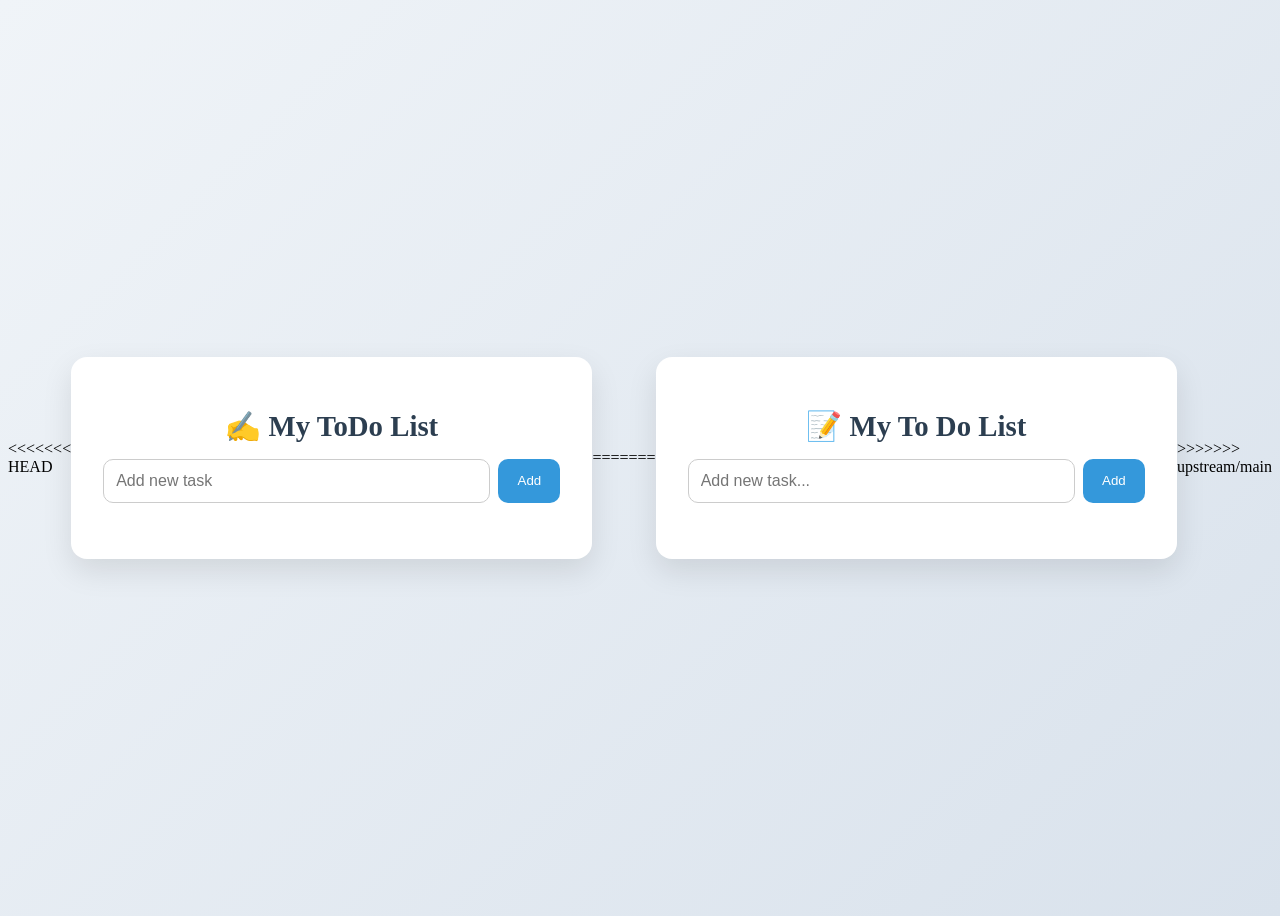
<file: todo-list/index.html>
<!DOCTYPE html>
<<<<<<< HEAD
<html>
    <head>
<meta charset="UTF-8"/>
<meta  name="viewport" content="width=device-width, initial-scale=1.0">
<title>TO DO LIST</title>
<link rel="stylesheet" href="styles.css">
    </head>
<body>
<div class="container">
    <h1>✍ My ToDo List</h1>
    <div class="todo-input">
        <input type="text" id="taskInput" placeholder="Add new task"/>
        <button onclick="addTask()">Add</button>
    </div>
    <ul id="taskList"></ul>
</div>
<script src="script.js"></script>
</body>
=======
<html lang="en">

<head>
  <meta charset="UTF-8" />
  <meta name="viewport" content="width=device-width, initial-scale=1.0" />
  <title>To Do List</title>
  <link rel="stylesheet" href="styles.css" />
</head>

<body>
  <div class="container">
    <h1>📝 My To Do List</h1>
    <div class="todo-input">
      <input type="text" id="taskInput" placeholder="Add new task..." />
      <button onclick="addTask()">Add</button>
    </div>
    <ul id="taskList">
    </ul>
  </div>
  <script src="script.js"></script>
</body>

>>>>>>> upstream/main
</html>
</file>
<file: todo-list/styles.css>
<<<<<<< HEAD
<<<<<<< HEAD
.task-complete{
    text-decoration: line-through;
    color: #999;
}
=======
=======
* {
  margin: 0;
  padding: 0;
  box-sizing: border-box;
  font-family: "Segoe UI", Tahoma, Geneva, Verdana, sans-serif;
}

body {
  background: linear-gradient(135deg, #f0f4f8, #d9e2ec);
  display: flex;
  justify-content: center;
  align-items: center;
  height: 100vh;
}

.container {
  background-color: #ffffff;
  padding: 2rem;
  width: 90%;
  max-width: 500px;
  border-radius: 16px;
  box-shadow: 0 12px 30px rgba(0, 0, 0, 0.1);
  text-align: center;
}

h1 {
  color: #2c3e50;
  margin-bottom: 1rem;
  font-size: 1.8rem;
}

.todo-input {
  display: flex;
  gap: 0.5rem;
  margin-bottom: 1.5rem;
}

.todo-input input {
  flex: 1;
  padding: 0.75rem;
  border-radius: 10px;
  border: 1px solid #ccc;
  font-size: 1rem;
}

.todo-input button {
  padding: 0.75rem 1.2rem;
  background-color: #3498db;
  color: white;
  border: none;
  border-radius: 10px;
  cursor: pointer;
  transition: background 0.3s;
}

.todo-input button:hover {
  background-color: #2980b9;
}

ul#taskList {
  list-style: none;
  text-align: left;
}

ul#taskList li {
  background-color: #f7fafc;
  padding: 0.8rem 1rem;
  margin-bottom: 0.6rem;
  border-radius: 10px;
  display: flex;
  justify-content: space-between;
  align-items: center;
  transition: background 0.3s ease;
}

ul#taskList li:hover {
  background-color: #e3f2fd;
  cursor: pointer;
}

>>>>>>> upstream/main
.task-complete {
  text-decoration: line-through;
  color: #999;
}
<<<<<<< HEAD
>>>>>>> upstream/main
=======

.task-buttons button {
  background: none;
  border: none;
  cursor: pointer;
  font-size: 1.1rem;
  margin-left: 0.5rem;
  color: #2c3e50;
}

.task-buttons button:hover {
  color: #e74c3c;
}
>>>>>>> upstream/main
</file>
